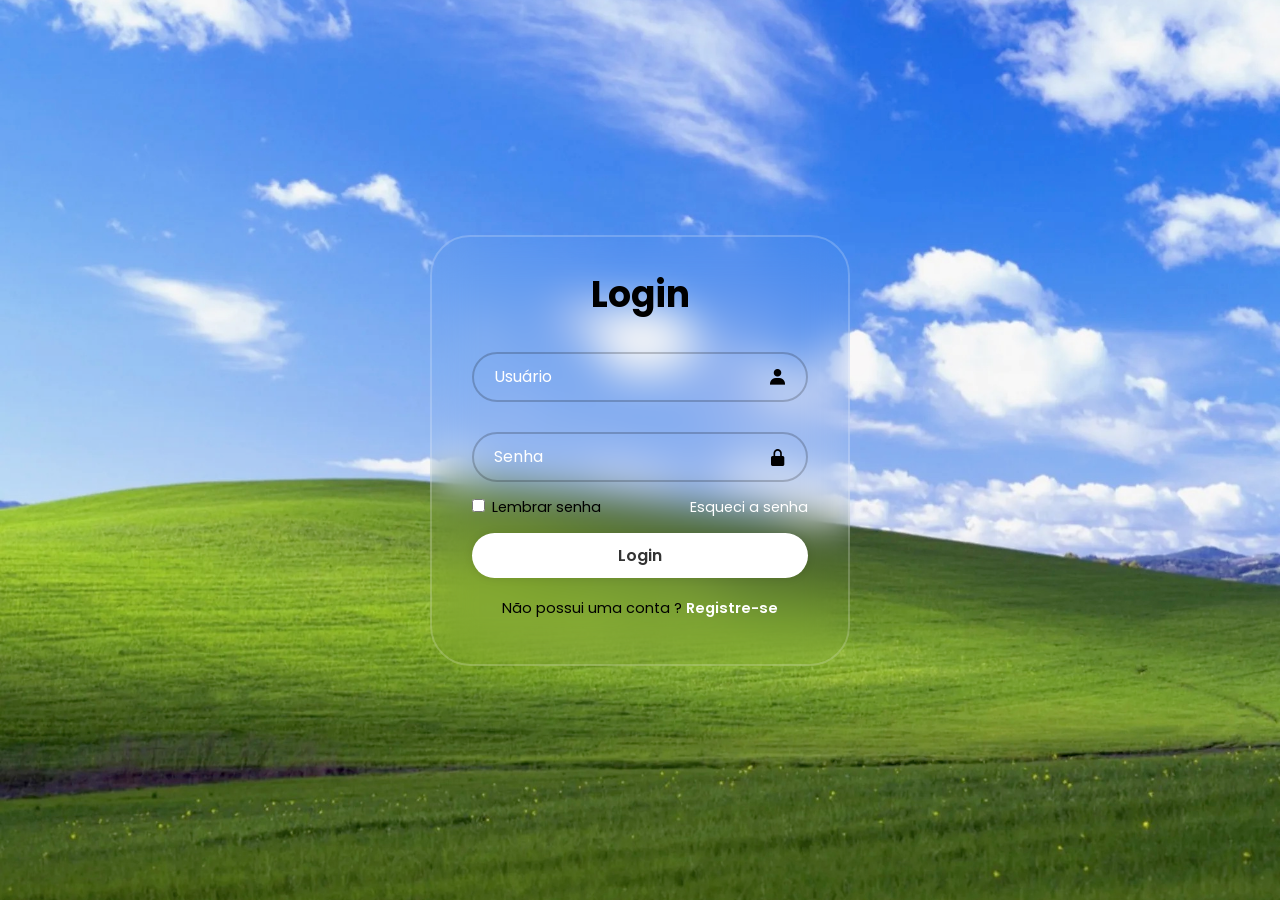
<file: Login/Index.html>
<!DOCTYPE html>
<html lang="en">
<head>
  <meta charset="UTF-8">
  <meta name="viewport" content="width=device-width, initial-scale=1.0">
  <title>Login com HTML e CSS</title>
  <link rel="stylesheet" href="style.css">
  <link href="https://unpkg.com/boxicons@2.1.4/css/boxicons.min.css" rel="stylesheet">
<style type="text/css" id="operaUserStyle">
  video {
    filter: -opera-shader(url([data-uri]) -opera-args(0.50 calc(env(-opera-accent-color-r, 255)/255) calc(env(-opera-accent-color-g, 255)/255) calc(env(-opera-accent-color-b, 255)/255)));
  }
</style></head>
<body>
  <div class="wrapper">
    <form action="">
      <h1>Login</h1>
      <div class="input-box">
        <input type="text" placeholder="Usuário" required="">
        <i class="bx bxs-user"></i>
      </div>
      <div class="input-box">
        <input type="password" placeholder="Senha" required="">
        <i class="bx bxs-lock-alt"></i>
      </div>

      <div class="remember-forgot">
        <label>
          <input type="checkbox">
          Lembrar senha
        </label>
        <a href="#">Esqueci a senha</a>
      </div>

      <button type="submit" class="btn">Login</button>

      <div class="register-link">
        <p>Não possui uma conta ? <a href="#">Registre-se</a></p>
      </div>
    </form>
  </div>

</body>
</html>
</file>
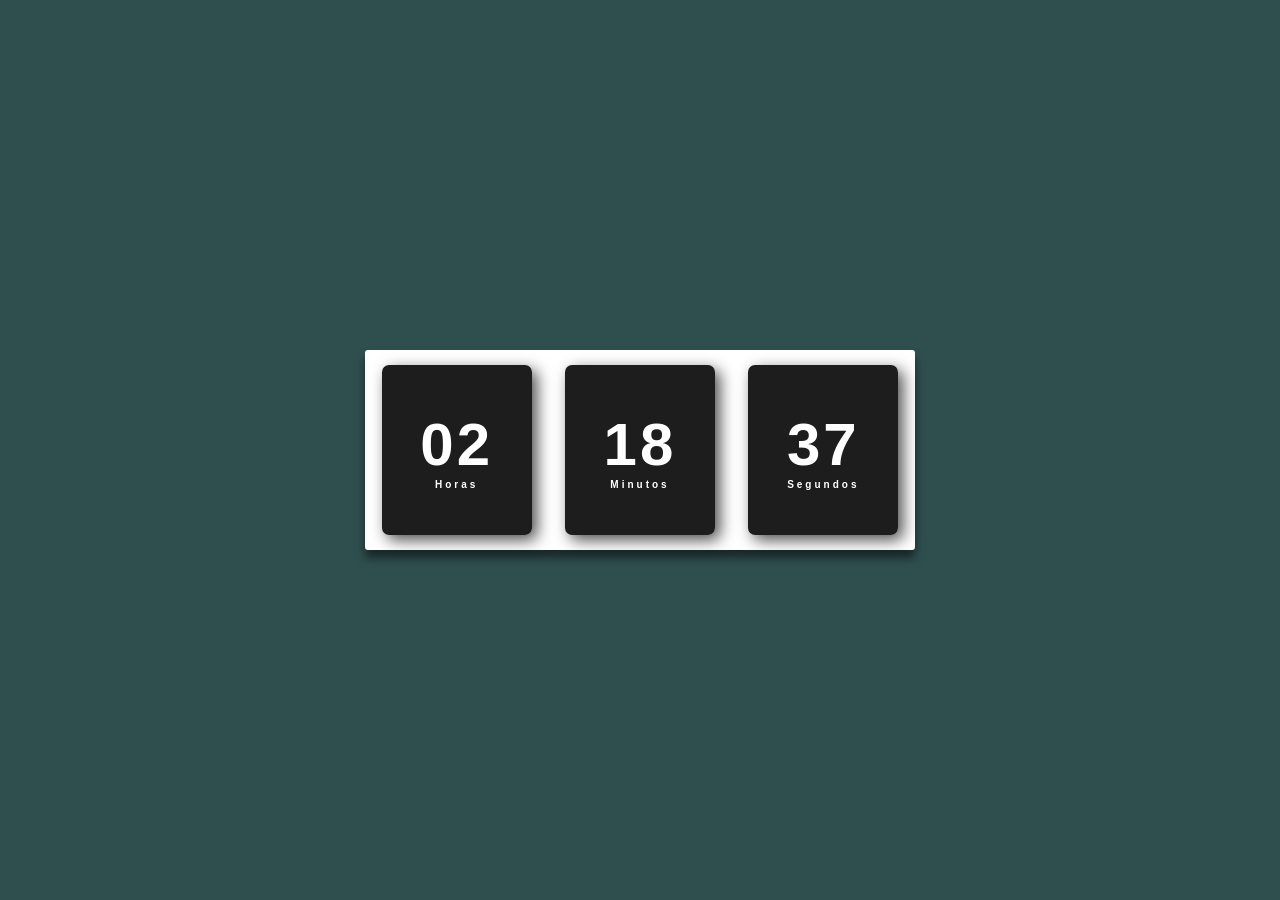
<file: relogio/index.html>
<!DOCTYPE html>
<html lang="en">
<head>
    <meta charset="UTF-8">
    <meta name="viewport" content="width=device-width, initial-scale=1.0">
    <link rel="stylesheet" href="assets/css/style.css">
    <title>Relogio</title>
</head>
<body>
    <div class = "relogio">
        <div>
            <span id="horas">00</span>
            <span class="tempo">Horas</span>
        </div>

        <div>
            <span id="minutos">00</span>
            <span class="tempo">Minutos</span>
        </div>

        <div>
            <span id="segundos">00</span>
            <span class="tempo">Segundos</span>
        </div>


    </div>
    

    <script src="assets/js/script.js"></script>
</body>
</html>
</file>
<file: Login/style.css>
@import url('https://fonts.googleapis.com/css2?family=Poppins:wght@300;400;500;600;700;800;900&display=swap');

*{
  margin: 0;
  padding: 0;
  box-sizing: border-box;
  font-family: 'Poppins', sans-serif;
}

body {
  display: flex;
  justify-content: center;
  align-items: center;
  min-height: 100vh;
  background: url('assets/background1.jpg') no-repeat;
  background-size: cover;
  background-position: center;
}

.wrapper {
  width: 420px;
  background: transparent;
  border: 2px solid rgba(255, 255, 255, 0.2);
  backdrop-filter: blur(20px);
  box-shadow: 0 0 10px (0, 0, 0, .2);
  color: #000000;
  border-radius: 40px;
  padding: 30px 40px;
}

.wrapper h1 {
  font-size: 36px;
  text-align: center;
}

.wrapper .input-box {
  position: relative;
  width: 100%;
  height: 50px;
  margin: 30px 0;
}

.input-box input {
  width: 100%;
  height: 100%;
  background: transparent;
  outline: none;
  border: 2px solid rgba(4, 4, 4, 0.2);
  border-radius: 40px;
  font-size: 16px;
  color: #fff;
  padding: 20px 45px 20px 20px;
}

.input-box input::placeholder{
  color: #fff;
}

.input-box i {
  position: absolute;
  right: 20px;
  top: 50%;
  transform: translateY(-50%);
  font-size: 20px;
}

.input-box :hover{
    box-shadow: 0 0 10px rgba(255, 255, 255, 0.1);
    border-color: #030303;
}

.wrapper .remember-forgot {
  display: flex;
  justify-content: space-between;
  font-size: 14.5px;
  margin: -15px 0 15px;
}

.remember-forgot label input {
  accent-color: #fff;
  margin-right: 3px;
}

.remember-forgot a {
  color: #fff;
  text-decoration: none;
}

.remember-forgot a:hover {
  text-decoration: underline;
}

.wrapper .btn {
  width: 100%;
  height: 45px;
  background: #fff;
  border: none;
  outline: none;
  border-radius: 40px;
  box-shadow: 0 0 10px rgba(0, 0, 0, .1);
  cursor: pointer;
  font-size: 16px;
  color: #333;
  font-weight: 600;
}

.wrapper .register-link {
  font-size: 14.5px;
  text-align: center;   
  margin: 20px 0 15px;
}

.register-link p a {
  color: #fff;
  text-decoration: none;
  font-weight: 600;
}

.register-link p a:hover {
  text-decoration: underline;
}
</file>
<file: relogio/assets/css/style.css>
@import url('https://fonts.googleapis.com/css2?family=Ubuntu:ital,wght@0,300;0,400;0,500;0,700;1,300;1,400;1,500;1,700&display=swap');


* {
    margin: 0;
    padding: 0;
    font-family: 'Gill Sans', 'Gill Sans MT', Calibri, 'Trebuchet MS', sans-serif;
}

body {
    height: 100vh;
    background-color: darkslategrey;
    display: flex;
    align-items: center;
    justify-content: center;
}

.relogio {
    display: flex;
    align-items: center;
    justify-content: space-around;
    height: 200px;
    width: 550px;
    background: white;
    border-radius: 3px;
    box-shadow: 0px 8px 10px rgba(0, 0, 0, .5);
}

.relogio div {
    height: 170px;
    width: 150px;
    display: flex;
    flex-direction: column;
    align-items: center;
    justify-content: center;
    color: #fff;
    background: rgba(5, 5, 5, .9);
    box-shadow: 5px 5px 15px rgba(0, 0, 0, .7);
    border-radius: 7px;
    letter-spacing: 3px;
}

.relogio span {
    font-weight: bolder;
    font-size: 60px;
}

.relogio span.tempo {
    font-size: 10px;
}
</file>
